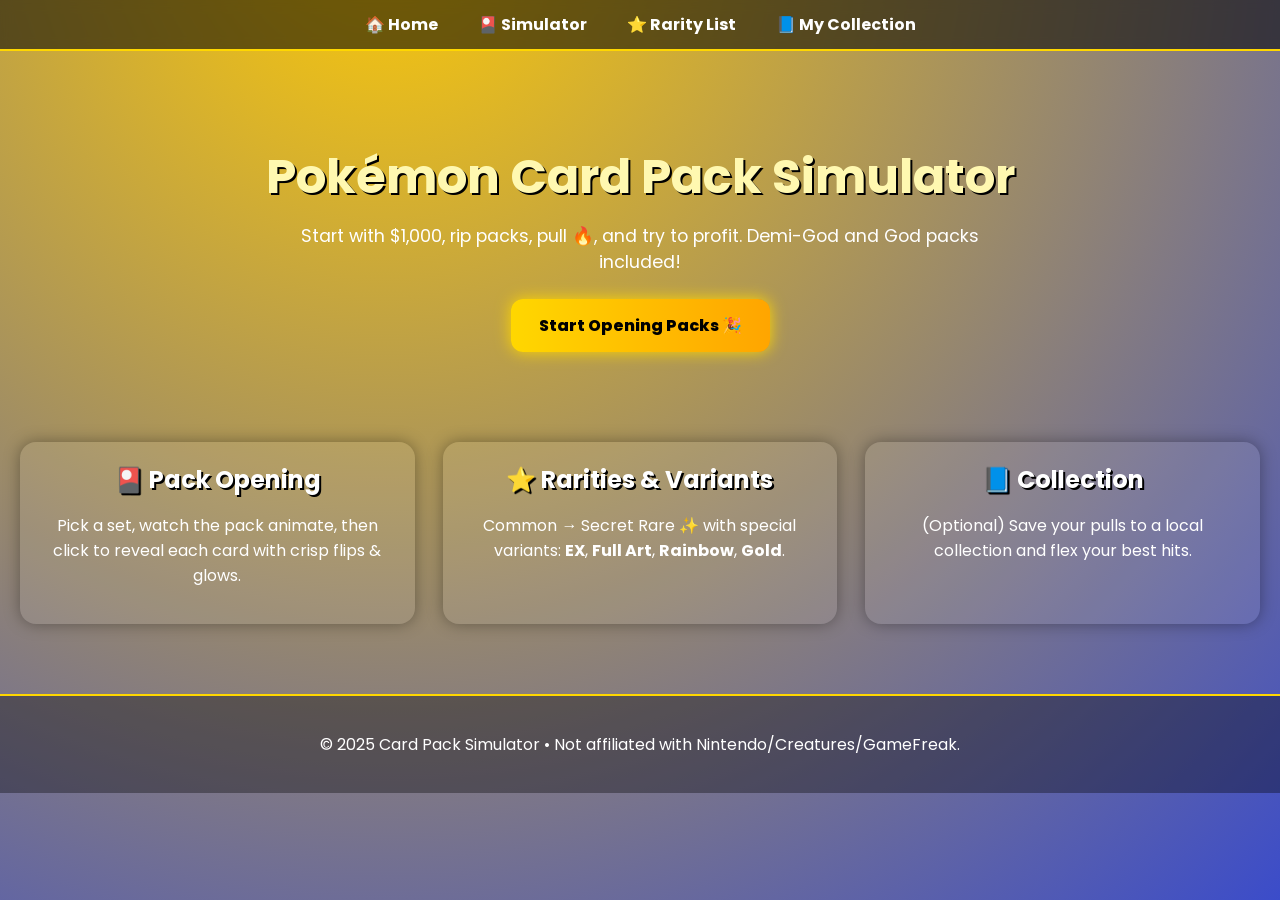
<file: PokemonSim/index.html>
<!DOCTYPE html>
<html lang="en">
<head>
  <meta charset="UTF-8" />
  <meta name="viewport" content="width=device-width, initial-scale=1.0" />
  <title>Pokémon Card Pack Simulator - Home</title>
  <link rel="stylesheet" href="style.css" />
</head>
<body>
  <nav>
    <a href="index.html">🏠 Home</a>
    <a href="simulator.html">🎴 Simulator</a>
    <a href="rarities.html">⭐ Rarity List</a>
    <a href="collection.html">📘 My Collection</a>
  </nav>

  <header class="hero">
    <h1>Pokémon Card Pack Simulator</h1>
    <p>Start with $1,000, rip packs, pull 🔥, and try to profit. Demi-God and God packs included!</p>
    <a class="btn-primary" href="simulator.html">Start Opening Packs 🎉</a>
  </header>

  <main class="features">
    <section>
      <h2>🎴 Pack Opening</h2>
      <p>Pick a set, watch the pack animate, then click to reveal each card with crisp flips & glows.</p>
    </section>
    <section>
      <h2>⭐ Rarities & Variants</h2>
      <p>Common → Secret Rare ✨ with special variants: <b>EX</b>, <b>Full Art</b>, <b>Rainbow</b>, <b>Gold</b>.</p>
    </section>
    <section>
      <h2>📘 Collection</h2>
      <p>(Optional) Save your pulls to a local collection and flex your best hits.</p>
    </section>
  </main>

  <footer class="footer">
    <p>&copy; 2025 Card Pack Simulator • Not affiliated with Nintendo/Creatures/GameFreak.</p>
  </footer>
</body>
</html>
</file>
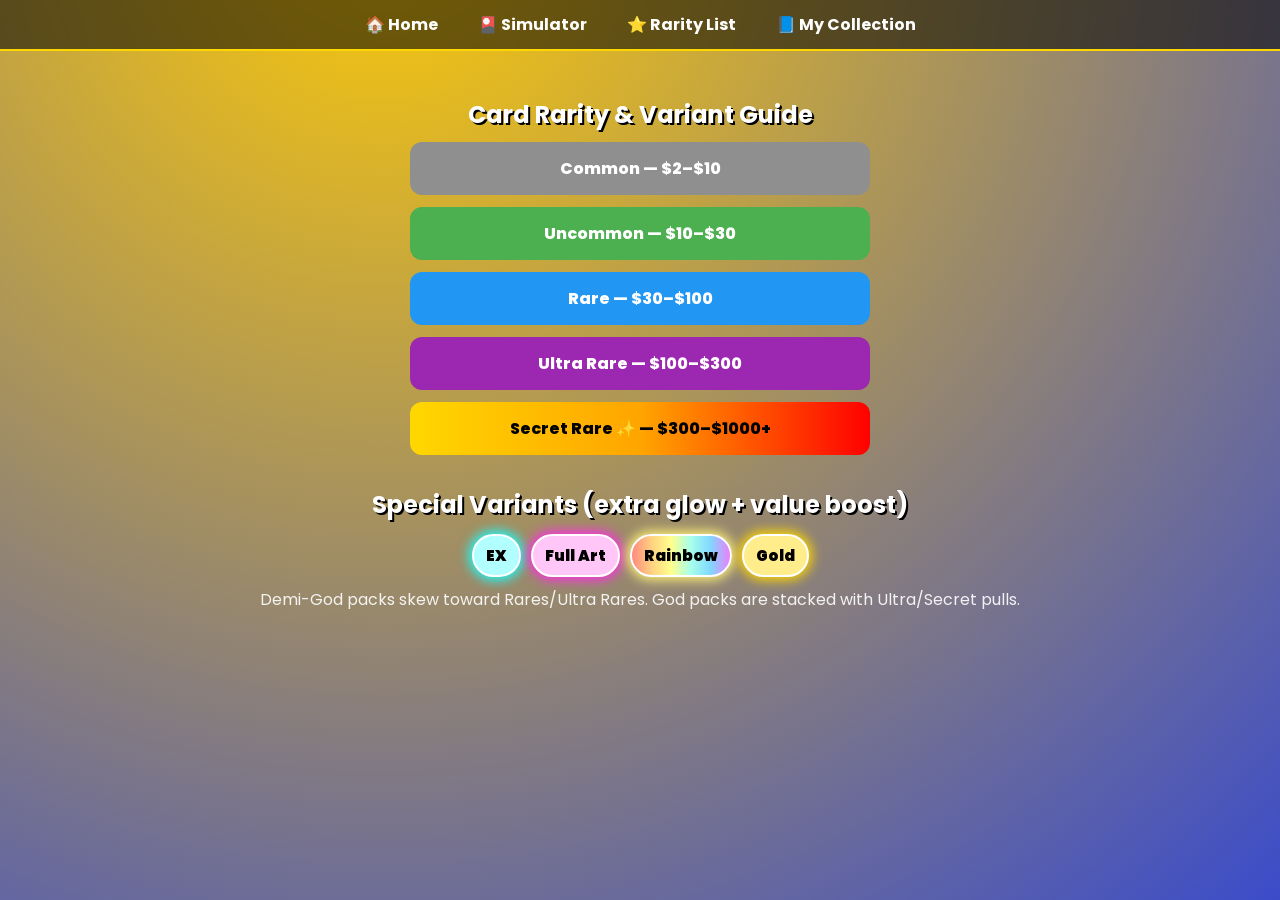
<file: PokemonSim/rarities.html>
<!DOCTYPE html>
<html lang="en">
<head>
  <meta charset="UTF-8" />
  <meta name="viewport" content="width=device-width, initial-scale=1.0" />
  <title>Rarity List — Pokémon Card Pack</title>
  <link rel="stylesheet" href="style.css" />
</head>
<body>
  <nav>
    <a href="index.html">🏠 Home</a>
    <a href="simulator.html">🎴 Simulator</a>
    <a href="rarities.html">⭐ Rarity List</a>
    <a href="collection.html">📘 My Collection</a>
  </nav>

  <section class="rarity-page">
    <h1>Card Rarity & Variant Guide</h1>

    <div class="rarity-list">
      <div class="rarity common">Common — $2–$10</div>
      <div class="rarity uncommon">Uncommon — $10–$30</div>
      <div class="rarity rare">Rare — $30–$100</div>
      <div class="rarity ultra">Ultra Rare — $100–$300</div>
      <div class="rarity secret">Secret Rare ✨ — $300–$1000+</div>
    </div>

    <h2 style="margin-top:32px;">Special Variants (extra glow + value boost)</h2>
    <div class="variant-legend">
      <div class="legend-chip ex">EX</div>
      <div class="legend-chip fullart">Full Art</div>
      <div class="legend-chip rainbow">Rainbow</div>
      <div class="legend-chip gold">Gold</div>
    </div>

    <p class="note">Demi-God packs skew toward Rares/Ultra Rares. God packs are stacked with Ultra/Secret pulls.</p>
  </section>
</body>
</html>
</file>
<file: PokemonSim/style.css>
/* ===== Base / Global ===== */
@import url('https://fonts.googleapis.com/css2?family=Poppins:wght@400;600;700&display=swap');

:root{
  --gold:#ffd700;
  --bg1:#ffcb05;
  --bg2:#3b4cca;
  --glass:rgba(255,255,255,.08);
}

*{box-sizing:border-box}
body{
  font-family:"Poppins",sans-serif;
  margin:0;color:#fff;text-align:center;
  background:radial-gradient(circle at 30% -10%, var(--bg1), var(--bg2));
  min-height:100vh;overflow-x:hidden;
}
h1,h2,h3{ text-shadow:2px 2px #000; margin:0 0 10px;}
a{ color:inherit}

/* ===== Nav ===== */
nav{
  position:sticky;top:0;z-index:10;
  background:rgba(0,0,0,.55);backdrop-filter:blur(6px);
  border-bottom:2px solid var(--gold);padding:12px 0;
}
nav a{
  text-decoration:none;font-weight:700;margin:0 18px;
  transition:.2s;
}
nav a:hover{ color:var(--gold); text-shadow:0 0 8px var(--gold); }

/* ===== Home ===== */
.hero{ padding:90px 20px 60px; }
.hero h1{ font-size:3rem; color:#fff8b0 }
.hero p{ max-width:680px; margin:10px auto 24px; font-size:1.1rem }
.btn-primary{
  display:inline-block; padding:14px 28px; border-radius:12px;
  background:linear-gradient(90deg, var(--gold), orange); color:#000;
  font-weight:800; text-decoration:none; box-shadow:0 0 16px var(--gold);
  transition:.2s;
}
.btn-primary:hover{ transform:scale(1.05); box-shadow:0 0 26px var(--gold) }

.features{
  display:grid; gap:28px; padding:30px 20px 70px;
  grid-template-columns:repeat(auto-fit,minmax(240px,1fr));
}
.features section{
  background:var(--glass); border-radius:16px; padding:20px;
  box-shadow:0 0 16px rgba(0,0,0,.35); transition:.25s;
}
.features section:hover{ transform:translateY(-6px); background:rgba(255,255,255,.14); }

.footer{ padding:20px; background:rgba(0,0,0,.35); border-top:2px solid var(--gold); }

/* ===== Simulator ===== */
.simulator{ padding:38px 20px 70px; }

.money-counter{
  display:inline-flex; gap:10px; align-items:center; justify-content:center;
  padding:10px 20px; border-radius:12px; background:rgba(0,0,0,.32);
  box-shadow:0 0 15px var(--gold); animation:pulseGlow 2s infinite;
}
.money-icon{ font-size:1.5rem }
.money-text{ font-size:1.35rem; font-weight:800; color:#fff59d; text-shadow:0 0 10px var(--gold) }
@keyframes pulseGlow{ 0%{box-shadow:0 0 10px var(--gold)} 50%{box-shadow:0 0 20px var(--gold)} 100%{box-shadow:0 0 10px var(--gold)} }

.value-popup{
  position:absolute; font-weight:900; color:#00ff85; font-size:1.2rem;
  text-shadow:0 0 10px #00ff85; animation:floatUp 1.5s ease-out forwards;
}
@keyframes floatUp{ from{opacity:1; transform:translateY(0)} to{opacity:0; transform:translateY(-40px)} }

.shop{ margin:12px 0 6px }
.shop button{
  background:linear-gradient(90deg,#ff5959,#ff7676); border:none; color:#fff;
  padding:12px 20px; margin:8px; border-radius:10px; cursor:pointer;
  font-size:1rem; font-weight:700; transition:.18s;
}
.shop button:hover{ transform:scale(1.08); background:linear-gradient(90deg,#ff4040,#ff6b6b) }

#packOpening{ display:none; flex-direction:column; align-items:center; margin-top:20px }
.pack{
  width:190px; height:260px; border-radius:16px; object-fit:cover;
  box-shadow:0 0 26px var(--gold); animation:shake 1s infinite;
  background-color:rgba(255,215,0,.15);
}
#packText{ margin-top:8px; opacity:.9 }
@keyframes shake{ 0%{transform:rotate(0)}25%{rotate:2deg}50%{rotate:-2deg}75%{rotate:1deg}100%{rotate:0} }

#results{
  margin:34px auto 0; width:86%; max-width:1000px; background:rgba(0,0,0,.38);
  border-radius:16px; padding:22px; box-shadow:0 0 22px rgba(0,0,0,.45);
}
.cards-container{ display:flex; flex-wrap:wrap; justify-content:center; gap:12px; margin-top:10px }

/* Card flip */
.card{ width:125px; height:175px; perspective:900px; cursor:pointer }
.card-inner{ position:relative; width:100%; height:100%; transform-style:preserve-3d; transition:transform .6s }
.card.revealed .card-inner{ transform:rotateY(180deg) }
.card-front,.card-back{
  position:absolute; inset:0; border-radius:12px; backface-visibility:hidden;
  box-shadow:0 0 10px rgba(255,255,255,.25);
}
.card-front{
  display:flex; align-items:center; justify-content:center;
  background:#222; font-weight:800; letter-spacing:.5px;
}
.card-back{
  transform:rotateY(180deg); background-size:cover; background-position:center;
  display:flex; flex-direction:column; justify-content:flex-end; border:2px solid #fff;
}
.card-back .price-text{
  background:rgba(0,0,0,.65); padding:5px 0; border-radius:0 0 12px 12px; font-weight:800;
}

.totalValue{ margin-top:16px; font-size:1.5rem; color:#ffef6f; text-shadow:0 0 10px var(--gold); animation:pop .45s ease }
@keyframes pop{ from{opacity:0; transform:scale(0.9)} to{opacity:1; transform:scale(1)} }

/* Special pack banners */
.pack-banner{
  position:fixed; top:32%; left:50%; transform:translate(-50%,-50%);
  font-size:2.6rem; font-weight:900; padding:16px 28px; border-radius:14px;
  border:4px solid currentColor; text-shadow:0 0 26px currentColor;
  animation:flashIn .9s ease, pulseGlow 2s infinite; z-index:999;
}
@keyframes flashIn{ from{opacity:0; transform:scale(.6) translate(-50%,-50%)} to{opacity:1; transform:scale(1) translate(-50%,-50%)} }
.god-glow{ color:#ffd700; box-shadow:0 0 40px 10px #ffd700 }
.demigod-glow{ color:#ff5a2f; box-shadow:0 0 40px 10px #ff5a2f }

/* ===== Rarity Page ===== */
.rarity-page{ padding:46px 20px }
.rarity-list{
  margin:0 auto; max-width:460px; display:flex; flex-direction:column; gap:12px;
}
.rarity{ padding:14px; border-radius:12px; font-weight:800 }
.common{background:#8f8f8f}
.uncommon{background:#4caf50}
.rare{background:#2196f3}
.ultra{background:#9c27b0}
.secret{background:linear-gradient(90deg,gold,orange,red); color:#000}

.variant-legend{ display:flex; gap:10px; justify-content:center; margin-top:12px }
.legend-chip{
  padding:8px 12px; border-radius:999px; font-weight:900; font-size:.95rem; color:#000;
  border:2px solid #fff; background:#fff;
}
.legend-chip.ex{ box-shadow:0 0 12px 3px #18ffff; background:#b2ffff }
.legend-chip.fullart{ box-shadow:0 0 12px 3px #ff2ee6; background:#ffc6f7 }
.legend-chip.rainbow{ box-shadow:0 0 12px 3px #fff176; background:linear-gradient(90deg,#ff8a80,#ffd180,#ffff8d,#a7ffeb,#80d8ff,#ea80fc); }
.legend-chip.gold{ box-shadow:0 0 12px 3px #ffd700; background:#ffec8b }
.note{ opacity:.9; margin-top:10px }

/* ===== Collection Page ===== */
.collection{ padding:46px 20px }
.collection-grid{
  display:flex; flex-wrap:wrap; justify-content:center; gap:12px; margin-top:12px;
}
.collected-card{
  width:125px; height:170px; border-radius:12px; border:2px solid #fff;
  background-size:cover; background-position:center; display:flex; align-items:flex-end; justify-content:center;
}
.collected-card p{
  background:rgba(0,0,0,.6); width:100%; margin:0; padding:4px 0; border-radius:0 0 12px 12px; font-size:.85rem
}
.btn-secondary{
  margin-top:16px; padding:10px 20px; border:none; border-radius:10px; background:#555; color:#fff; cursor:pointer; transition:.2s
}
.btn-secondary:hover{ background:#333 }

/* ===== Variant Glow Classes (applied to .card) ===== */
.card.variant-ex      { box-shadow:0 0 18px 6px #18ffff }
.card.variant-fullart { box-shadow:0 0 18px 6px #ff2ee6 }
.card.variant-rainbow { box-shadow:0 0 18px 6px #fff176 }
.card.variant-gold    { box-shadow:0 0 18px 6px #ffd700 }

/* Stronger glow on the revealed image side, too */
.card.variant-ex .card-back      { box-shadow:0 0 18px 6px #18ffff }
.card.variant-fullart .card-back { box-shadow:0 0 18px 6px #ff2ee6 }
.card.variant-rainbow .card-back { box-shadow:0 0 18px 6px #fff176 }
.card.variant-gold .card-back    { box-shadow:0 0 18px 6px #ffd700 }
</file>
